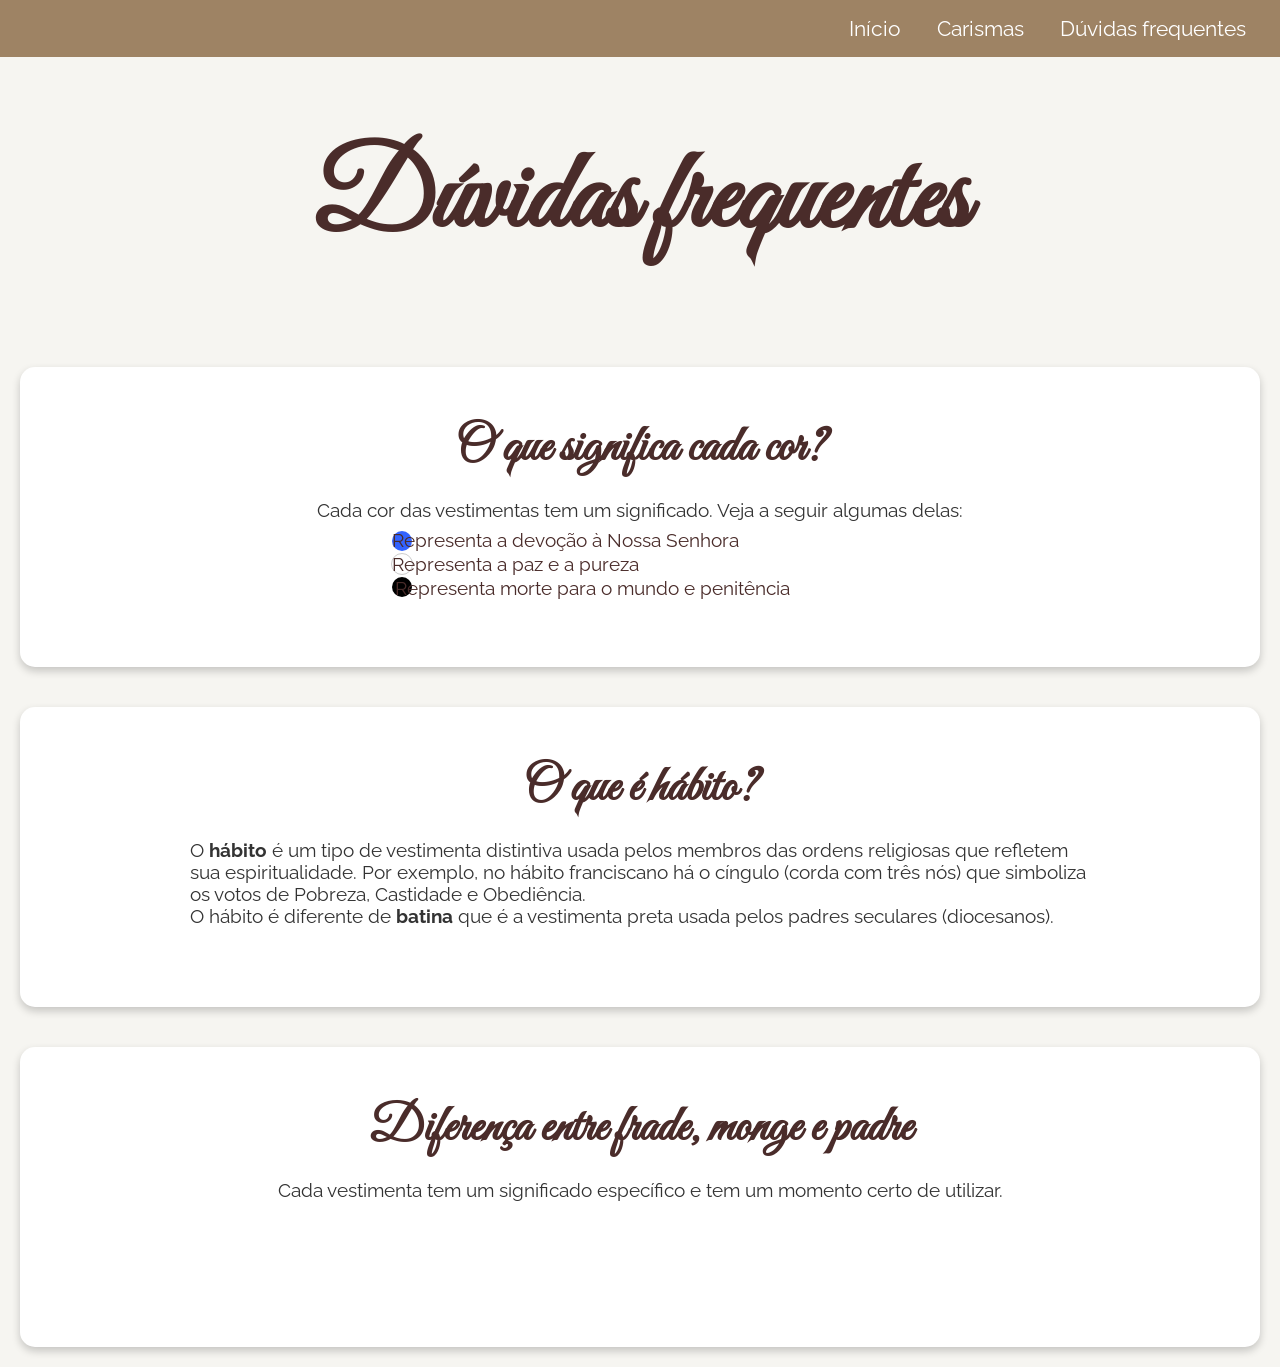
<file: duvidas.html>
<!DOCTYPE html>
<html lang="en">
<head>
    <meta charset="UTF-8">
    <meta name="viewport" content="width=device-width, initial-scale=1.0">
    <link href="https://fonts.googleapis.com/css2?family=Great+Vibes&family=Raleway:wght@400;700&display=swap" rel="stylesheet">
    <title>Carismas</title>
    <link rel="stylesheet" href="style.css">
</head>
<body>
  <nav class="menu">
    <ul>
      <li><a href="index.html">Início</a></li>
      <li><a href="carismas.html">Carismas</a></li>
      <li><a href="duvidas.html">Dúvidas frequentes</a></li>
    </ul>
  </nav>

    <h1>Dúvidas frequentes</h1>

    <div class="container">
        <div class="card2">
        <h2>O que significa cada cor?</h2> <br>
        <p class="card-duvidas">Cada cor das vestimentas tem um significado. Veja a seguir algumas delas:<br>
        <div class="bolinha-azul"></div> <div class="bolinha-p">Representa a devoção à Nossa Senhora</div> 
        <div class="bolinha-branca"></div> <div class="bolinha-p2">Representa a paz e a pureza</div>
        <div class="bolinha-preta"></div> <div class="bolinha-p3">Representa morte para o mundo e penitência</div>
        </p>
        </div>
    </div>

    <div class="container">
        <div class="card2">
        <h2>O que é hábito?</h2> <br>
        <p class="card-duvidas"> O <b>hábito</b> é um tipo de vestimenta distintiva usada pelos membros das ordens religiosas que refletem sua espiritualidade. 
          Por exemplo, no hábito franciscano há o cíngulo (corda com três nós) que simboliza os votos de Pobreza, Castidade e Obediência.<br>
          O hábito é diferente de <b>batina</b> que é a vestimenta preta usada pelos padres seculares (diocesanos).
           </p>
        </div>
    </div>

    <div class="container">
        <div class="card2">
        <h2>Diferença entre frade, monge e padre</h2> <br>
        <p class="card-duvidas">Cada vestimenta tem um significado específico e tem um momento certo de utilizar.</p>
        </div>
    </div>

</body>
</html>
</file>
<file: style.css>
body {
  margin: 0;
  font-family: 'Raleway', sans-serif;
  background-color: #f6f5f1;
  text-align: center;
  padding: 0; /* Mudei de 20px para 0 */
}

.scroll-down {
  text-align: center;       /* centraliza horizontalmente */
  margin-top: 50px;         /* espaço depois do botão */
  font-size: 2em;           /* tamanho da seta */
  color:#f6f5f1;           /* cor da seta */
  cursor: pointer;          /* mostra que é clicável */
  animation: bounce 2s infinite; /* animação */
}

/* animação de "pulsar" para baixo */
@keyframes bounce {
  0%, 20%, 50%, 80%, 100% {
    transform: translateY(0);
  }
  40% {
    transform: translateY(10px);
  }
  60% {
    transform: translateY(5px);
  }
}


/* 2. CORREÇÃO DA FONTE PRINCIPAL */
h1 {
  font-family: 'Great Vibes', cursive;
  font-size: 7em; /* Reduzido de 10em para caber na tela */
  color: #4a2c2a;
}

h2 {
  font-family: 'Great Vibes', cursive;
  color:#4a2c2a;
  font-size: 50px;
  text-align: left;
  max-width: 600px;
  margin: 0 auto;
  margin-top: 50px;
}

h3 {
  font-family: 'Great Vibes', cursive;
  font-size: 30px;
  color:#4a2c2a
}

/* 3. ESTRUTURA DO HERO (IMAGEM + TEXTO SOBREPOSTO) */
.hero {
  position: relative;
  width: 100%;
  height: 100vh; /* Altura da área da foto */
  display: flex;
  align-items: center;
  justify-content: center;
  overflow: hidden;
}

/* A Imagem de Fundo com Esfumado */
.bg {
  position: absolute;
  top: 0;
  left: 0;
  width: 100%;
  height: 100%;
  object-fit: cover;
  object-position: center;
  opacity: 0.7;
  z-index: 1;

  -webkit-mask-image: linear-gradient(to bottom, rgb(50, 32, 4) 65%, transparent 100%);
  mask-image: linear-gradient(to bottom, rgb(50, 32, 4) 65%, transparent 100%);
}

/* Sombra Escura para dar Leitura ao Texto */
.hero::before {
  content: '';
  position: absolute;
  inset: 0;
  background: rgba(0, 0, 0, 0.45); /* Escurece a imagem por igual */
  z-index: 2;
}

/* Texto e Botão por cima da Foto */
.overlay {
  position: relative;
  z-index: 3; /* Fica acima da foto e da sombra */
  color: #ffffff;
  padding: 20px;
  max-width: 800px;
}

.overlay h1 {
  font-size: 7em;
  color: #ffffff; /* Letra branca na foto */
  margin-bottom: 10px;
  text-shadow: 2px 2px 8px rgba(0, 0, 0, 0.8); /* Sombra direta na fonte */
}

.overlay p {
  font-size: 1.2em;
  color: #ffffff;
  margin: 10px 0 20px 0;
  text-shadow: 1px 1px 5px rgba(0, 0, 0, 0.8);
}


p {
  font-family: 'Raleway', sans-serif;
  font-size: 1.2em;
  color: #333;  
  text-align: left;
  max-width: 900px;
  margin: 0 auto;
  margin-left: 30%;
  margin-bottom: 24px;
}

.card-p {
  font-family: 'Raleway', sans-serif;
  font-size: 1.2em;
  color: #333;  
  text-align: left;
  max-width: 600px;
  margin: 0 auto;
  margin-bottom: 24px;
}

.card-duvidas {
  font-family: 'Raleway', sans-serif;
  font-size: 1.2em;
  color: #333;  
  text-align: left;
  max-width: 900px;
  margin: 0 auto;
  margin-bottom: 10px;
}

.historia p {
  font-family: 'Raleway', sans-serif;
  font-size: 1.2em;
  color: #333;
  margin-bottom: 30px;
}



.santo {
  margin: 20px 0;
}

.desenho {
  position: absolute;
  width: 500px;
  height: auto;
  top: 1000px;
  left: 2%;
  z-index: 2;
  margin-right: 4%;
}

.botao_seta {
  display: flex;
  justify-content: flex-start; /* Alinha o conteúdo totalmente à esquerda */
  align-items: center;
  padding: 10px 24px;
  text-decoration: none;
  color: #fff;
}

.menu2 {
  display: flex;
  justify-content: flex-start; /* Força o conteúdo para a esquerda */
  padding: 16px 24px;         /* Distância das bordas da tela */
  width: 96.8%;
  background-color: #9e8364; /* cor de fundo do menu */
}

.botao {
  text-decoration: none;
  display: inline-block;
  padding: 14px 20px;
  background-color: #8f442d;
  color: #fff;
  cursor: pointer;
  border-radius: 30px;
  font-weight: bold;
  border: none;
  font-size: 1.5em;
  cursor: pointer;
  transition: all 0.3s ease; /* animação suave */
  font-family: 'Raleway', sans-serif;
}

.botao:hover {
  background-color: #a35740;
  transform: translateY(-5px); /* sobe ao passar o mouse */
  box-shadow: 0 5px 15px rgba(0,0,0,0.3);
}

.historia {
  max-height: 0;
  overflow: hidden;
  transition: max-height 0.5s ease;
  margin-top: 10px;
  background: #fff3f3;
  padding: 0 15px;
  border-radius: 5px;
}

.historia img {
  max-width: 200px;   /* controla o tamanho */
  margin: 20px auto;  /* centraliza */
  display: block;
  border-radius: 8px; /* cantos arredondados */
}


.santo input[type="checkbox"] {
  display: none;
}

.santo input[type="checkbox"]:checked ~ .historia {
  max-height: 600px;
  padding: 15px;
}



.container {
  display: flex;          /* Ativa o modo Flexbox */
  flex-wrap: wrap;        /* Quebra a linha se não couber na tela (bom para celular) */
  gap: 20px;              /* Cria um espaço de 20px entre os cards */
  justify-content: center; /* Centraliza os cards na tela */
  padding: 20px;
}

.menu {
  background-color: #9e8364; /* cor de fundo do menu */
  padding: 16px 16px;
}

.menu ul {
  display: flex;
  justify-content: flex-end;
  list-style: none;
  margin: 0;
  padding: 0;
  text-align: center;
}

.menu li {
  display: inline-block;
  margin: 0 18px;
}

.menu a {
  text-decoration: none;
  color: #fff;
  font-family: 'Raleway', sans-serif;
  font-size: 1.3em;
  transition: color 0.3s;
}

.menu a:hover {
  color:#8f442d; /* muda para marrom ao passar o mouse */
}

.rodape p{
  font-size: 1.3em;
  color: #ffffff;
}

.rodape {
  background-color: #9e8364; /* Marrom escuro da paleta */
  padding: 16px 16px;
  margin-top: 100px;          /* Espaço entre o conteúdo da página e o rodapé */
  font-family: 'Raleway', sans-serif;
}





.card-link {
  text-decoration: none; /* remove sublinhado do link */
  color: inherit;        /* mantém cor do texto */
}

.card {
  background: #fff;
  border-radius: 15px;
  overflow: hidden;
  box-shadow: 0 4px 8px rgba(0,0,0,0.2);
  transition: transform 0.3s ease, box-shadow 0.3s ease;
  width: 250px;       /* largura fixa */
  height: 350px;      /* altura fixa */
  display: flex;
  flex-direction: column;
  justify-content: space-between; /* distribui conteúdo */
  text-align: center;
  margin: 15px;
  padding: 15px;
}

.card2 {
  background: #fff;
  border-radius: 15px;
  overflow: hidden;
  box-shadow: 0 4px 8px rgba(0,0,0,0.2);
  transition: transform 0.3s ease, box-shadow 0.3s ease;
  width: 1400px;       /* largura fixa */
  height: 300px;      /* altura fixa */
  display: flex;
  flex-direction: column;
  text-align: center;
}

.card img {
  width: 100%;              /* mantém a largura proporcional */
  height: 200px;            /* altura fixa (opcional) */
  object-fit: cover;        /* corta proporcionalmente */
  border-radius: 5%;
}


.card:hover, .card2:hover {
  transform: translateY(-10px); /* sobe ao passar o mouse */
  box-shadow: 0 8px 20px rgba(0,0,0,0.3); /* sombra mais forte */
}

/* BOLINHAS e legendas - DÚVIDAS */

.bolinha-azul {
  width: 20px;
  height: 20px;
  background-color: #3363ff; /* Cor da bolinha */
  border-radius: 50%;     /* Transforma o quadrado em círculo */
  display: inline-block;
  margin-left: 30%;
  flex-shrink: 0;
}

.bolinha-branca {
  width: 20px;
  height: 20px;
  background-color: #fff; /* Cor da bolinha */
  border-radius: 50%;     /* Transforma o quadrado em círculo */
  display: inline-block;
  margin-left: 29.95%;
  flex-shrink: 0;
  border: 1px solid #ccc;
  margin-top: 2px;
}

.bolinha-preta {
  width: 20px;
  height: 20px;
  background-color: #000000; /* Cor da bolinha */
  border-radius: 50%;     /* Transforma o quadrado em círculo */
  display: inline-block;
  margin-left: 30%;
  flex-shrink: 0;
  margin-top: 2px;
}

.bolinha-p {
  font-family: 'Raleway', sans-serif;
  font-size: 1.2em;
  color:#4a2c2a;
  margin-top: -22px;  /* Puxa o texto para cima */
  margin-left: -150px;
}

.bolinha-p2 {
  font-family: 'Raleway', sans-serif;
  font-size: 1.2em;
  color:#4a2c2a;
  margin-top: -22px;  /* Puxa o texto para cima */
  margin-left: -250px;
}

.bolinha-p3 {
  font-family: 'Raleway', sans-serif;
  font-size: 1.2em;
  color:#4a2c2a;
  margin-top: -20px;  /* Puxa o texto para cima */
  margin-left: -96px;
}
</file>
